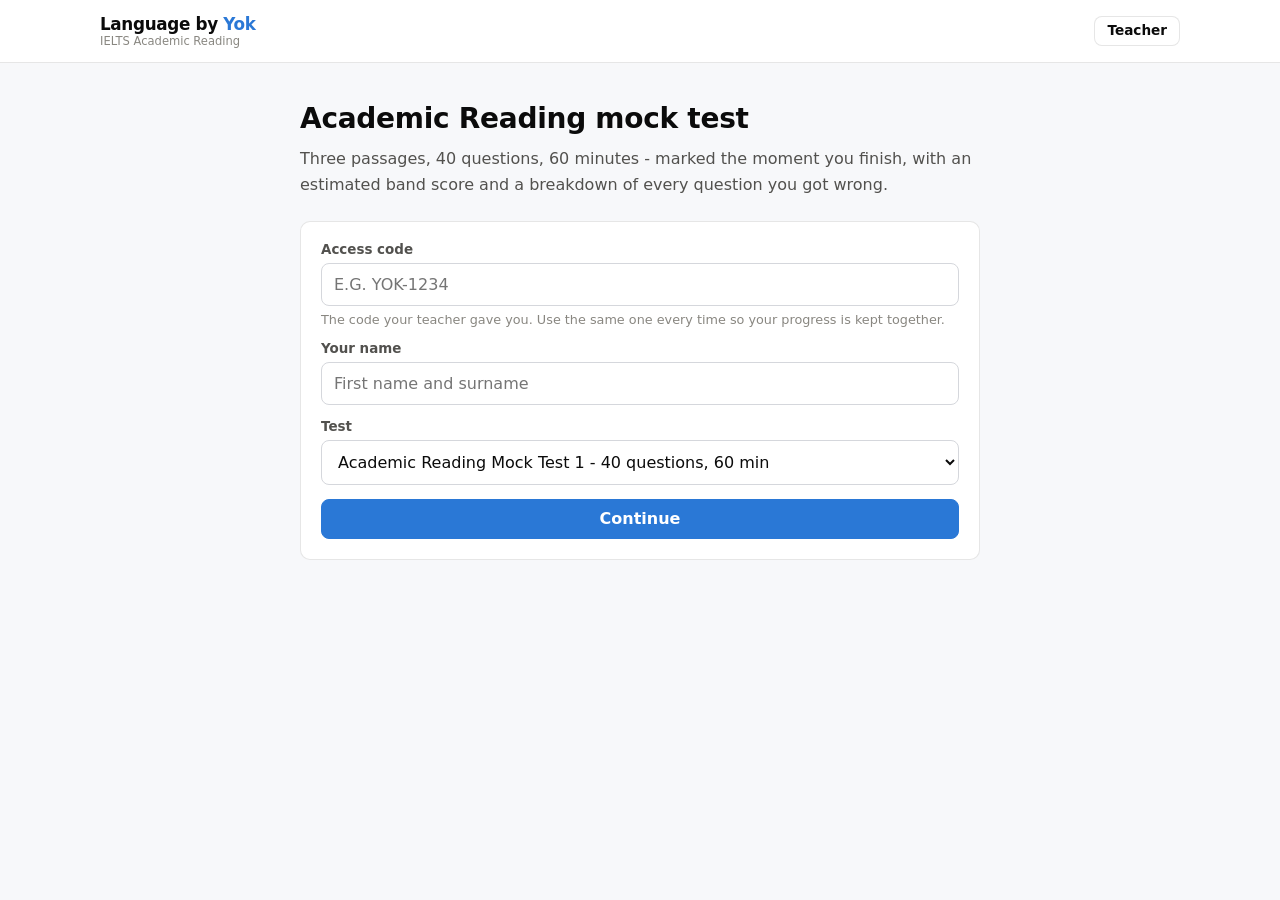
<file: index.html>
<!DOCTYPE html>
<html lang="en">
<head>
<meta charset="utf-8">
<meta name="viewport" content="width=device-width, initial-scale=1">
<title>IELTS Academic Reading Practice | Language by Yok</title>
<meta name="description" content="Timed IELTS Academic Reading mock tests with instant marking, band estimate and question-by-question feedback.">
<link rel="stylesheet" href="assets/css/style.css">
</head>
<body>

<header class="site-header">
  <div class="wrap">
    <a class="brand" href="index.html">Language by <span>Yok</span><small id="tagline">IELTS Academic Reading</small></a>
    <div class="spacer"></div>
    <a class="btn btn-sm" href="dashboard.html">Teacher</a>
  </div>
</header>

<main class="wrap-slim" style="padding-top:38px;padding-bottom:60px">

  <div id="mode-banner" class="notice notice-warn hidden" style="margin-bottom:22px">
    <b>Practice mode.</b> Supabase is not connected yet, so results are saved only in this
    browser and your teacher will not see them. See SETUP.md.
  </div>

  <!-- ---------- STEP 1: sign in ---------- -->
  <section id="step-login">
    <h1>Academic Reading mock test</h1>
    <p class="dim" style="margin-top:-4px">
      Three passages, 40 questions, 60 minutes - marked the moment you finish, with an
      estimated band score and a breakdown of every question you got wrong.
    </p>

    <div class="card" style="margin-top:24px">
      <form id="login-form">
        <label class="field">
          <span>Access code</span>
          <input type="text" id="code" required autocomplete="off" spellcheck="false"
                 placeholder="e.g. YOK-1234" style="text-transform:uppercase">
          <div class="hint">The code your teacher gave you. Use the same one every time so your progress is kept together.</div>
        </label>
        <label class="field">
          <span>Your name</span>
          <input type="text" id="name" required autocomplete="name" placeholder="First name and surname">
        </label>
        <label class="field">
          <span>Test</span>
          <select id="test"></select>
        </label>
        <div id="login-error" class="notice notice-error hidden" style="margin-bottom:14px"></div>
        <button class="btn btn-primary" type="submit" style="width:100%">Continue</button>
      </form>
    </div>

    <div id="history-card" class="card hidden" style="margin-top:16px">
      <div class="card-head"><h3>Your previous results</h3></div>
      <div id="history-body"></div>
    </div>
  </section>

  <!-- ---------- STEP 2: instructions ---------- -->
  <section id="step-instructions" class="hidden">
    <h1>Before you begin</h1>
    <div class="card stack">
      <div>
        <h3 id="instr-test-title">Academic Reading</h3>
        <p class="dim small" style="margin:0" id="instr-student"></p>
      </div>
      <ul style="line-height:1.85;padding-left:20px;margin:0">
        <li>The test lasts <b>60 minutes</b>. The clock starts when you press Start and <b>does not stop</b>.</li>
        <li>There are <b>three passages and 40 questions</b>. All questions carry one mark.</li>
        <li>Closing the tab or refreshing will <b>not</b> give you more time - the clock runs on the server.</li>
        <li>Answer every question. There is no penalty for a wrong answer, and a blank always scores zero.</li>
        <li>Watch the word limits: "NO MORE THAN TWO WORDS" means an answer of three words scores nothing.</li>
        <li>You can flag questions to come back to, and you may change any answer until you submit.</li>
        <li>When the clock reaches zero the paper is submitted automatically, exactly as in the real test.</li>
      </ul>
      <div class="notice notice-info">
        Sit this the way you would sit the real thing: one hour, no dictionary, no breaks, phone in another room.
      </div>
      <div class="row">
        <button class="btn" id="back-btn" type="button">Back</button>
        <div class="spacer"></div>
        <button class="btn btn-primary" id="start-btn" type="button">Start test</button>
      </div>
    </div>
  </section>

</main>

<script src="assets/vendor/supabase.js"></script>
<script src="assets/js/config.js"></script>
<script src="assets/js/core.js"></script>
<script src="assets/js/api.js"></script>
<script>
(function () {
  const $ = (id) => document.getElementById(id);
  const api = IELTS.api;
  const CFG = window.IELTS_CONFIG;

  if (CFG.TAGLINE) $('tagline').textContent = CFG.TAGLINE;
  if (!api.live) $('mode-banner').classList.remove('hidden');

  let tests = [];

  // remember the student between visits
  const saved = JSON.parse(localStorage.getItem('ielts_student') || '{}');
  if (saved.code) $('code').value = saved.code;
  if (saved.name) $('name').value = saved.name;

  fetch('tests/manifest.json', { cache: 'no-store' })
    .then((r) => r.json())
    .then((m) => {
      tests = m.tests || [];
      $('test').innerHTML = tests
        .map((t) => `<option value="${t.id}">${IELTS.escape(t.title)} - ${t.questions} questions, ${t.minutes} min</option>`)
        .join('');
    })
    .catch(() => {
      $('login-error').textContent = 'Could not load the test list. Reload the page.';
      $('login-error').classList.remove('hidden');
    });

  async function showHistory(code) {
    try {
      const rows = await api.studentHistory(code);
      if (!rows || !rows.length) { $('history-card').classList.add('hidden'); return; }
      $('history-body').innerHTML =
        '<table class="data"><thead><tr><th>Date</th><th>Test</th><th class="num">Score</th>' +
        '<th class="num">Band</th><th></th></tr></thead><tbody>' +
        rows.map((r) => `<tr>
            <td>${IELTS.fmtDate(r.submitted_at)}</td>
            <td>${IELTS.escape(r.test_id)}</td>
            <td class="num">${r.raw_score}/40</td>
            <td class="num"><b>${Number(r.band).toFixed(1)}</b></td>
            <td class="right"><a class="btn btn-sm" href="review.html?a=${r.attempt_id}">Review</a></td>
          </tr>`).join('') + '</tbody></table>';
      $('history-card').classList.remove('hidden');
    } catch (e) { $('history-card').classList.add('hidden'); }
  }

  let pending = null;

  $('login-form').addEventListener('submit', (e) => {
    e.preventDefault();
    const code = $('code').value.trim().toUpperCase();
    const name = $('name').value.trim();
    const testId = $('test').value;
    if (!code || !name || !testId) return;

    localStorage.setItem('ielts_student', JSON.stringify({ code, name }));
    pending = { code, name, testId };

    const t = tests.find((x) => x.id === testId);
    $('instr-test-title').textContent = t ? t.title : 'Academic Reading';
    $('instr-student').textContent = `${name}  ·  access code ${code}`;
    $('step-login').classList.add('hidden');
    $('step-instructions').classList.remove('hidden');
    window.scrollTo(0, 0);
  });

  $('back-btn').addEventListener('click', () => {
    $('step-instructions').classList.add('hidden');
    $('step-login').classList.remove('hidden');
  });

  $('start-btn').addEventListener('click', async function () {
    if (!pending) return;
    this.disabled = true;
    this.textContent = 'Starting...';
    try {
      const a = await api.beginAttempt(pending.code, pending.name, pending.testId);
      sessionStorage.setItem('ielts_attempt_' + a.attempt_id, JSON.stringify(a));
      location.href = `test.html?a=${encodeURIComponent(a.attempt_id)}&t=${encodeURIComponent(pending.testId)}`;
    } catch (err) {
      this.disabled = false;
      this.textContent = 'Start test';
      $('step-instructions').classList.add('hidden');
      $('step-login').classList.remove('hidden');
      $('login-error').textContent = err.message || 'Could not start the test.';
      $('login-error').classList.remove('hidden');
    }
  });

  // show past results as soon as we have a code
  const codeEl = $('code');
  let t = null;
  codeEl.addEventListener('input', () => {
    clearTimeout(t);
    const v = codeEl.value.trim().toUpperCase();
    if (v.length >= 3) t = setTimeout(() => showHistory(v), 400);
  });
  if (saved.code) showHistory(saved.code);
})();
</script>
</body>
</html>
</file>
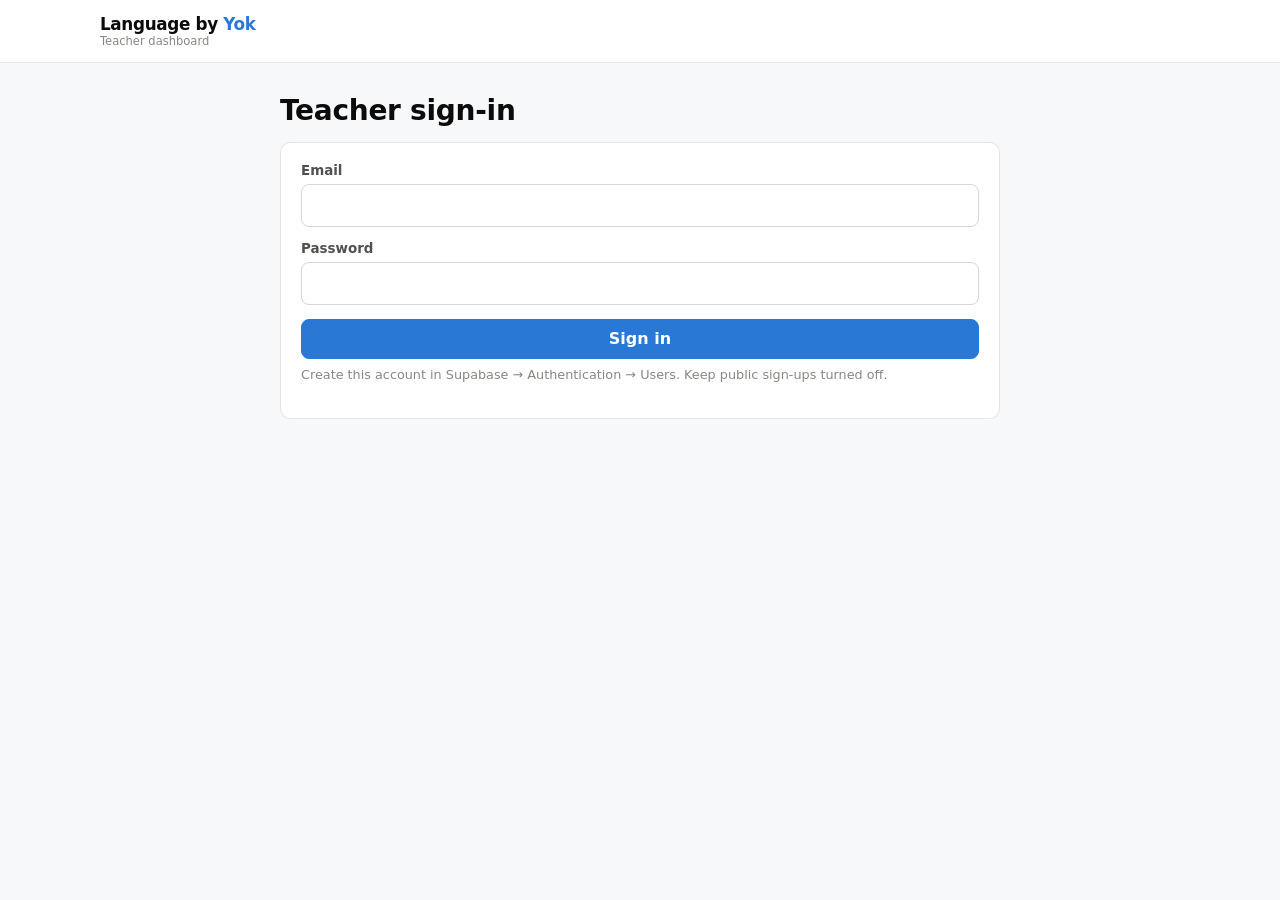
<file: dashboard.html>
<!DOCTYPE html>
<html lang="en">
<head>
<meta charset="utf-8">
<meta name="viewport" content="width=device-width, initial-scale=1">
<title>Teacher dashboard | Language by Yok</title>
<link rel="stylesheet" href="assets/css/style.css">
</head>
<body>

<header class="site-header">
  <div class="wrap">
    <a class="brand" href="index.html">Language by <span>Yok</span><small>Teacher dashboard</small></a>
    <div class="spacer"></div>
    <span class="small muted" id="who"></span>
    <button class="btn btn-sm hidden" id="signout">Sign out</button>
  </div>
</header>

<main class="wrap" style="padding-top:30px;padding-bottom:70px">

  <!-- login -->
  <section id="login" class="wrap-slim hidden" style="padding:0">
    <h1>Teacher sign-in</h1>
    <div class="card">
      <form id="login-form">
        <label class="field"><span>Email</span><input type="email" id="email" required autocomplete="username"></label>
        <label class="field"><span>Password</span><input type="password" id="password" required autocomplete="current-password"></label>
        <div id="login-error" class="notice notice-error hidden" style="margin-bottom:14px"></div>
        <button class="btn btn-primary" style="width:100%">Sign in</button>
      </form>
      <p class="hint">Create this account in Supabase → Authentication → Users. Keep public sign-ups turned off.</p>
    </div>
  </section>

  <div id="not-configured" class="card hidden">
    <h2>Database not connected</h2>
    <p class="dim">Add your Supabase URL and anon key to <code>assets/js/config.js</code>, then reload.
       Until then the site runs in practice mode and nothing is recorded centrally.</p>
  </div>

  <!-- app -->
  <section id="app" class="hidden">
    <div class="tabs">
      <button data-tab="overview" class="on">Class overview</button>
      <button data-tab="students">Students</button>
      <button data-tab="attempts">All attempts</button>
    </div>
    <div id="view"></div>
  </section>

  <div id="loading" class="card center dim">Checking your session…</div>
</main>

<script src="assets/vendor/supabase.js"></script>
<script src="assets/js/config.js"></script>
<script src="assets/js/core.js"></script>
<script src="assets/js/api.js"></script>
<script src="assets/js/analysis.js"></script>
<script src="assets/js/report.js"></script>
<script src="assets/js/dashboard.js"></script>
</body>
</html>
</file>
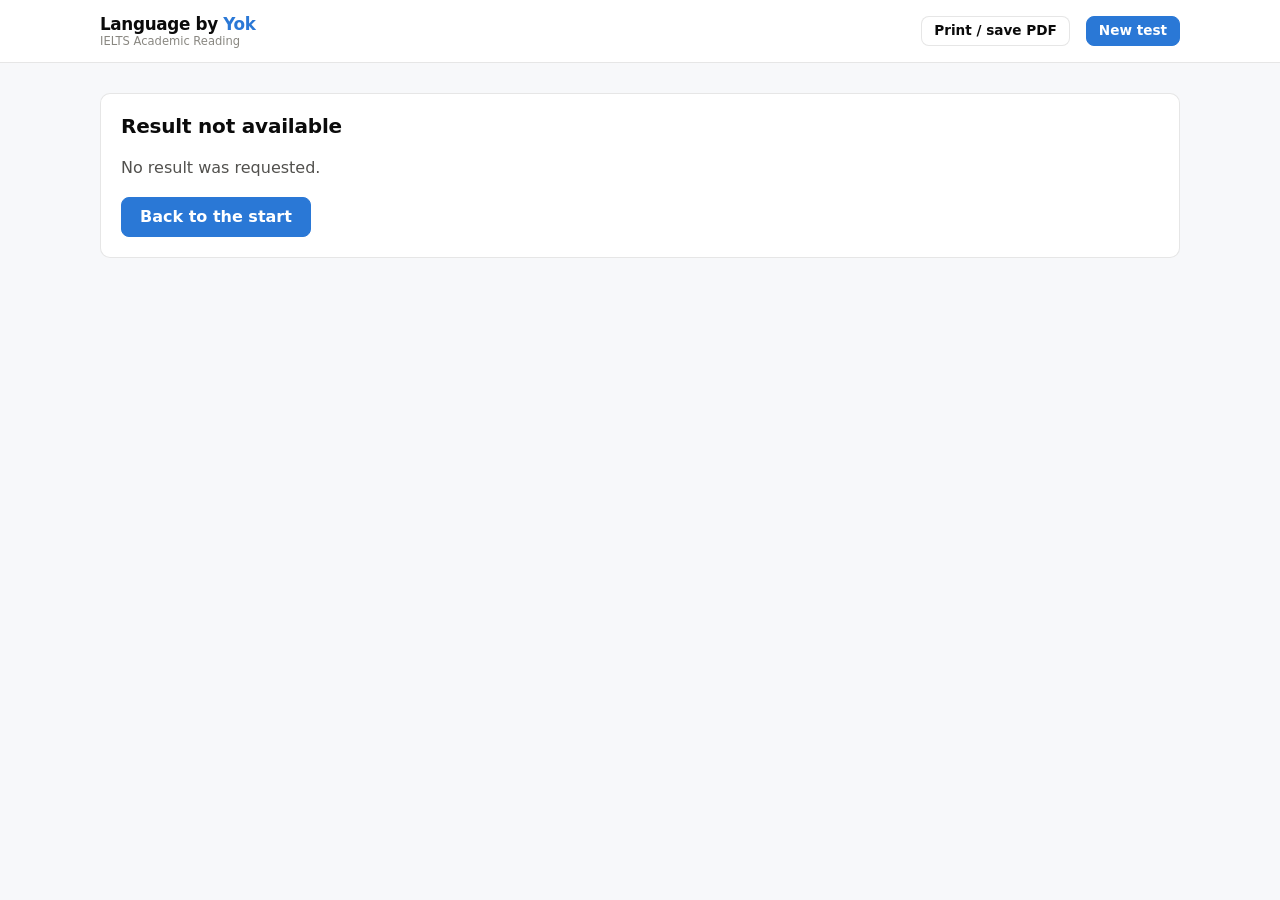
<file: review.html>
<!DOCTYPE html>
<html lang="en">
<head>
<meta charset="utf-8">
<meta name="viewport" content="width=device-width, initial-scale=1">
<title>Your result | Language by Yok</title>
<link rel="stylesheet" href="assets/css/style.css">
</head>
<body>

<header class="site-header">
  <div class="wrap">
    <a class="brand" href="index.html">Language by <span>Yok</span><small>IELTS Academic Reading</small></a>
    <div class="spacer"></div>
    <button class="btn btn-sm" onclick="window.print()">Print / save PDF</button>
    <a class="btn btn-sm btn-primary" href="index.html">New test</a>
  </div>
</header>

<main class="wrap" style="padding-top:30px;padding-bottom:70px">
  <div id="loading" class="card center dim">Loading your result…</div>

  <div id="content" class="hidden">
    <p class="small muted" id="meta-line" style="margin:0 0 10px"></p>
    <div class="card" id="score-header"></div>

    <div class="card">
      <div class="card-head"><h2>What to work on</h2></div>
      <p class="small muted" style="margin-top:-8px">
        Worked out from what you actually did in this paper - which questions you missed, how long you
        spent on them, and the kind of mistake each one was.
      </p>
      <div id="findings"></div>
    </div>

    <div style="display:grid;grid-template-columns:1fr 1fr;gap:16px;margin-top:16px" id="chart-grid">
      <div class="card">
        <div class="card-head"><h3>Accuracy by passage</h3></div>
        <div id="chart-passages"></div>
        <div id="passage-time" class="small muted" style="margin-top:10px"></div>
      </div>
      <div class="card">
        <div class="card-head"><h3>Accuracy by question type</h3></div>
        <p class="small muted" style="margin:-8px 0 8px">Weakest first.</p>
        <div id="chart-types"></div>
      </div>
    </div>

    <div class="card">
      <div class="card-head">
        <h2>Every question</h2>
        <div class="spacer"></div>
        <div class="row">
          <button class="btn btn-sm on" data-filter="wrong">Mistakes only</button>
          <button class="btn btn-sm" data-filter="all">All 40</button>
          <button class="btn btn-sm" data-filter="flagged">Flagged</button>
        </div>
      </div>
      <div id="question-review"></div>
    </div>
  </div>

  <div id="error" class="card hidden">
    <h2>Result not available</h2>
    <p class="dim" id="error-text"></p>
    <a class="btn btn-primary" href="index.html">Back to the start</a>
  </div>
</main>

<script src="assets/vendor/supabase.js"></script>
<script src="assets/js/config.js"></script>
<script src="assets/js/core.js"></script>
<script src="assets/js/api.js"></script>
<script src="assets/js/analysis.js"></script>
<script src="assets/js/report.js"></script>
<script>
(async function () {
  const $ = (id) => document.getElementById(id);
  const params = new URLSearchParams(location.search);
  const attemptId = params.get('a');

  function fail(msg) {
    $('loading').classList.add('hidden');
    $('error-text').textContent = msg;
    $('error').classList.remove('hidden');
  }

  if (!attemptId) return fail('No result was requested.');

  let result = null;
  const cached = sessionStorage.getItem('ielts_result_' + attemptId);
  if (cached) { try { result = JSON.parse(cached); } catch (e) {} }

  if (!result) {
    const saved = JSON.parse(localStorage.getItem('ielts_student') || '{}');
    if (!saved.code) return fail('Enter your access code on the front page first, then open your result from the list.');
    try {
      result = await IELTS.api.studentAttempt(attemptId, saved.code);
      sessionStorage.setItem('ielts_result_' + attemptId, JSON.stringify(result));
    } catch (e) {
      return fail(e.message || 'That result could not be found for your access code.');
    }
  }
  if (!result || !result.responses) return fail('That result is incomplete.');

  // the paper itself, so we can show the question wording next to each answer
  let paper = null;
  try {
    const r = await fetch(`tests/${result.attempt.test_id}.json`, { cache: 'no-store' });
    paper = await r.json();
  } catch (e) {}

  const a = IELTS.analyse(result);
  const rows = result.responses;

  $('meta-line').textContent =
    `${result.student ? result.student.name : ''} · ${paper ? paper.title : result.attempt.test_id} · ` +
    `submitted ${IELTS.fmtDate(result.attempt.submitted_at)}` +
    (result.attempt.auto_submitted ? ' · submitted automatically when time ran out' : '');

  IELTS.renderScoreHeader($('score-header'), result, a);
  IELTS.renderFindings($('findings'), a.findings);

  IELTS.renderBars($('chart-passages'), a.passages.map((p) => ({
    label: `Passage ${p.key}`, value: p.pct, display: `${p.correct}/${p.total} · ${p.pct}%`,
  })));
  $('passage-time').textContent = 'Time spent: ' +
    a.passages.map((p) => `Passage ${p.key} ${IELTS.humanTime(p.seconds)}`).join('  ·  ');

  IELTS.renderBars($('chart-types'), a.types.map((t) => ({
    label: IELTS.typeLabel(t.key), value: t.pct, display: `${t.correct}/${t.total} · ${t.pct}%`,
  })));

  function paint(filter) {
    let list = rows;
    if (filter === 'wrong') list = rows.filter((r) => !r.is_correct);
    if (filter === 'flagged') list = rows.filter((r) => r.flagged);
    if (!list.length) {
      $('question-review').innerHTML = '<p class="small muted">Nothing to show here.</p>';
      return;
    }
    IELTS.renderQuestionReview($('question-review'), list, { paper });
  }
  paint('wrong');

  document.querySelectorAll('[data-filter]').forEach((b) => {
    b.addEventListener('click', () => {
      document.querySelectorAll('[data-filter]').forEach((x) => x.classList.remove('btn-primary'));
      b.classList.add('btn-primary');
      paint(b.dataset.filter);
    });
  });
  document.querySelector('[data-filter="wrong"]').classList.add('btn-primary');

  $('loading').classList.add('hidden');
  $('content').classList.remove('hidden');
})();
</script>
</body>
</html>
</file>
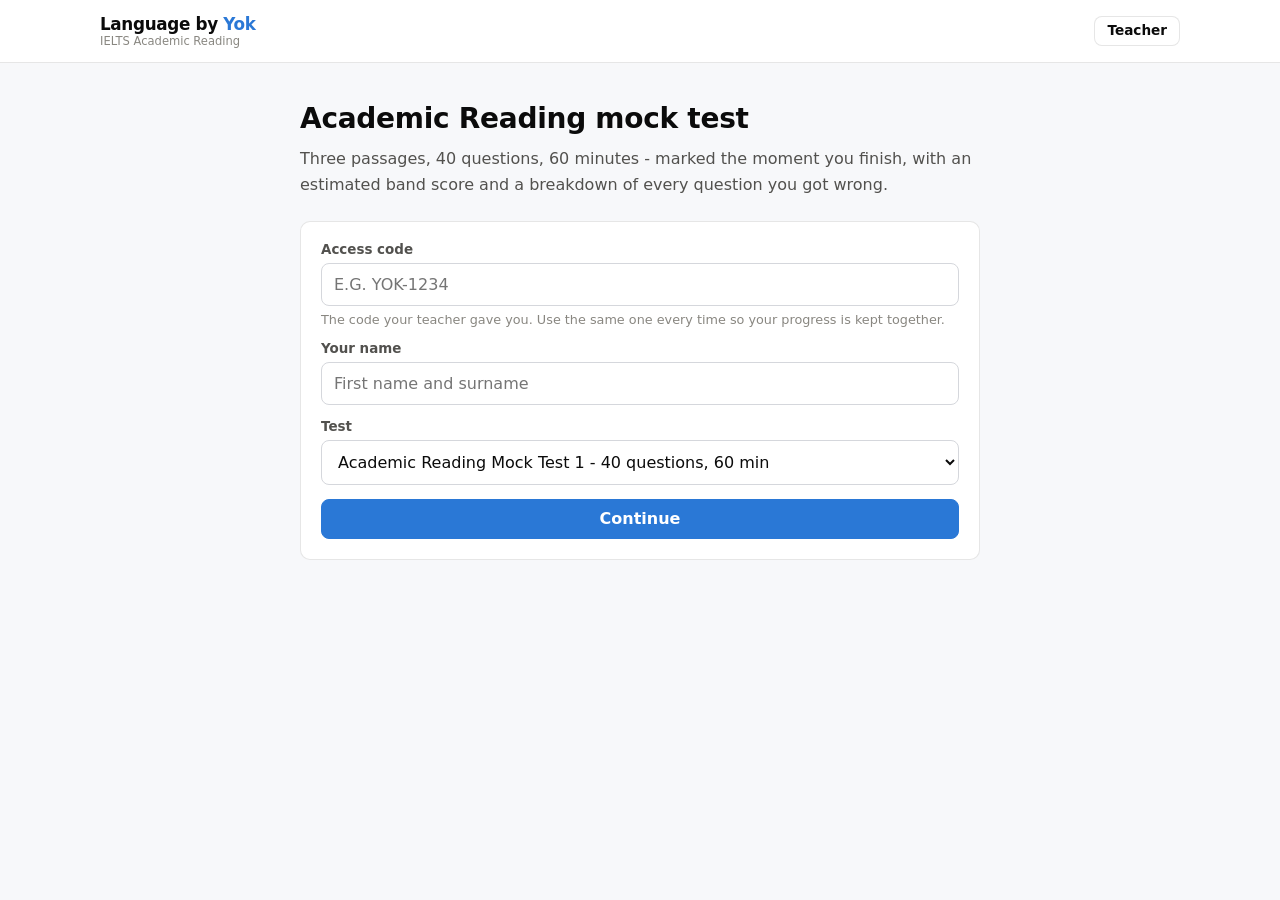
<file: test.html>
<!DOCTYPE html>
<html lang="en">
<head>
<meta charset="utf-8">
<meta name="viewport" content="width=device-width, initial-scale=1">
<title>Reading test in progress</title>
<link rel="stylesheet" href="assets/css/style.css">
</head>
<body class="exam">

<header class="exam-header">
  <div class="exam-title">
    <span id="hdr-test">Academic Reading</span>
    <small id="hdr-student"></small>
  </div>
  <div class="spacer"></div>
  <div class="timer" id="timer"><span class="dot"></span><span id="timer-text">60:00</span></div>
  <div class="spacer"></div>
  <button class="btn btn-sm" id="hl-clear" title="Remove all highlighting">Clear highlights</button>
  <button class="btn btn-sm btn-primary" id="finish-btn">Finish test</button>
</header>

<div class="exam-body">
  <div class="pane pane-passage" id="pane-passage"></div>
  <div class="pane pane-questions" id="pane-questions"></div>
</div>

<footer class="exam-footer" id="footer"></footer>

<button id="hl-btn">Highlight</button>

<div id="modal-root"></div>

<script src="assets/vendor/supabase.js"></script>
<script src="assets/js/config.js"></script>
<script src="assets/js/core.js"></script>
<script src="assets/js/api.js"></script>
<script src="assets/js/exam.js"></script>
</body>
</html>
</file>
<file: assets/css/style.css>
/* =============================================================================
   Language by Yok - IELTS Reading platform
   ============================================================================= */

:root {
  --surface:        #ffffff;
  --page:           #f7f8fa;
  --ink:            #0b0b0b;
  --ink-2:          #52514e;
  --muted:          #898781;
  --line:           rgba(11, 11, 11, 0.10);
  --grid:           #e1e0d9;

  --accent:         #2a78d6;
  --accent-dark:    #1c5cab;
  --accent-wash:    #eaf2fd;

  --good:           #0ca30c;
  --good-ink:       #006300;
  --warning:        #fab219;
  --serious:        #ec835a;
  --critical:       #d03b3b;

  --radius:         10px;
  --shadow:         0 1px 2px rgba(11,11,11,.05), 0 8px 24px rgba(11,11,11,.05);
  --sans:           system-ui, -apple-system, "Segoe UI", Roboto, sans-serif;
}

* { box-sizing: border-box; }

html, body {
  margin: 0; padding: 0;
  font-family: var(--sans);
  color: var(--ink);
  background: var(--page);
  -webkit-text-size-adjust: 100%;
}

a { color: var(--accent-dark); }
h1, h2, h3, h4 { margin: 0 0 .5em; line-height: 1.25; font-weight: 650; letter-spacing: -.01em; }
h1 { font-size: 1.75rem; }
h2 { font-size: 1.25rem; }
h3 { font-size: 1.02rem; }
p  { line-height: 1.6; }

.wrap      { max-width: 1120px; margin: 0 auto; padding: 0 20px; }
.wrap-slim { max-width: 720px;  margin: 0 auto; padding: 0 20px; }
.muted     { color: var(--muted); }
.dim       { color: var(--ink-2); }
.small     { font-size: .86rem; }
.tnum      { font-variant-numeric: tabular-nums; }
.center    { text-align: center; }
.right     { text-align: right; }
.row       { display: flex; gap: 12px; align-items: center; }
.row-wrap  { display: flex; gap: 12px; align-items: center; flex-wrap: wrap; }
.spacer    { flex: 1; }
.stack > * + * { margin-top: 14px; }
.hidden    { display: none !important; }

/* ---- site chrome --------------------------------------------------------- */
.site-header {
  background: var(--surface);
  border-bottom: 1px solid var(--line);
  position: sticky; top: 0; z-index: 40;
}
.site-header .wrap { display: flex; align-items: center; gap: 16px; height: 62px; }
.brand { font-weight: 700; font-size: 1.05rem; letter-spacing: -.02em; text-decoration: none; color: var(--ink); }
.brand span { color: var(--accent); }
.brand small { display: block; font-weight: 450; font-size: .72rem; color: var(--muted); letter-spacing: 0; }

/* ---- cards --------------------------------------------------------------- */
.card {
  background: var(--surface);
  border: 1px solid var(--line);
  border-radius: var(--radius);
  padding: 20px;
}
.card + .card { margin-top: 16px; }
.card-head { display: flex; align-items: baseline; gap: 10px; margin-bottom: 14px; }
.card-head h2, .card-head h3 { margin: 0; }

/* ---- buttons & inputs ---------------------------------------------------- */
.btn {
  display: inline-flex; align-items: center; justify-content: center; gap: 8px;
  font: inherit; font-weight: 550; line-height: 1;
  padding: 11px 18px; border-radius: 8px; border: 1px solid var(--line);
  background: var(--surface); color: var(--ink); cursor: pointer;
  text-decoration: none; transition: background .12s, border-color .12s;
}
.btn:hover { background: #f2f4f7; }
.btn-primary { background: var(--accent); border-color: var(--accent); color: #fff; }
.btn-primary:hover { background: var(--accent-dark); border-color: var(--accent-dark); }
.btn-danger  { background: var(--critical); border-color: var(--critical); color: #fff; }
.btn-danger:hover { filter: brightness(.93); }
.btn-sm { padding: 7px 12px; font-size: .85rem; }
.btn:disabled { opacity: .5; cursor: not-allowed; }

label.field { display: block; margin-bottom: 14px; }
label.field > span { display: block; font-size: .84rem; font-weight: 550; margin-bottom: 6px; color: var(--ink-2); }
input[type=text], input[type=email], input[type=password], select, textarea {
  font: inherit; width: 100%; padding: 11px 12px;
  border: 1px solid #d5d7dc; border-radius: 8px; background: #fff; color: var(--ink);
}
input:focus, select:focus, textarea:focus { outline: 2px solid var(--accent); outline-offset: -1px; border-color: var(--accent); }
.hint { font-size: .8rem; color: var(--muted); margin-top: 6px; }

.notice {
  padding: 12px 14px; border-radius: 8px; font-size: .9rem; line-height: 1.5;
  border: 1px solid var(--line); background: #fff;
}
.notice-warn  { background: #fff8e8; border-color: #f2ddab; }
.notice-error { background: #fdeceb; border-color: #f3c4c2; }
.notice-info  { background: var(--accent-wash); border-color: #c5dcf8; }

/* =============================================================================
   EXAM SCREEN
   ============================================================================= */
body.exam { background: #fff; overflow: hidden; }

.exam-header {
  height: 56px; display: flex; align-items: center; gap: 16px; padding: 0 16px;
  border-bottom: 1px solid var(--line); background: var(--surface);
  position: fixed; top: 0; left: 0; right: 0; z-index: 30;
}
.exam-title { font-weight: 650; font-size: .95rem; min-width: 0; overflow: hidden; }
.exam-title span { display: block; white-space: nowrap; overflow: hidden; text-overflow: ellipsis; }
.exam-title small { display: block; font-weight: 450; color: var(--muted); font-size: .76rem;
  white-space: nowrap; overflow: hidden; text-overflow: ellipsis; }

.timer {
  display: inline-flex; align-items: center; gap: 8px;
  font-variant-numeric: tabular-nums; font-size: 1.25rem; font-weight: 650;
  padding: 6px 14px; border-radius: 8px; background: #f2f4f7; border: 1px solid var(--line);
}
.timer .dot { width: 8px; height: 8px; border-radius: 50%; background: var(--good); }
.timer.warn     { background: #fff4de; border-color: #f2ddab; }
.timer.warn .dot { background: var(--warning); }
.timer.danger   { background: #fdeceb; border-color: #f3c4c2; color: var(--critical); }
.timer.danger .dot { background: var(--critical); animation: pulse 1s infinite; }
@keyframes pulse { 50% { opacity: .25; } }

.exam-body {
  position: fixed; top: 56px; bottom: 92px; left: 0; right: 0;
  display: grid; grid-template-columns: 1fr 1fr;
}
.pane { overflow-y: auto; padding: 26px 30px 60px; }
.pane-passage { border-right: 1px solid var(--line); background: #fff; }
.pane-questions { background: #fcfcfb; }

.passage-title { font-size: 1.3rem; margin-bottom: 4px; }
.passage-instr {
  font-size: .86rem; color: var(--ink-2); background: var(--accent-wash);
  border-radius: 8px; padding: 10px 12px; margin-bottom: 18px;
}
.passage-body { font-size: 1rem; line-height: 1.72; max-width: 62ch; }
.passage-body p { margin: 0 0 1.05em; }
.passage-body .para-label {
  float: left; margin: 2px 10px 0 -26px; font-weight: 700; color: var(--muted); width: 16px;
}
.passage-body mark { background: #ffeaa0; padding: 1px 0; }

#hl-btn {
  position: absolute; z-index: 50; display: none;
  padding: 6px 10px; font-size: .8rem; border-radius: 6px;
  background: var(--ink); color: #fff; border: 0; cursor: pointer;
}

.qgroup { margin-bottom: 34px; }
.qgroup-head { font-size: 1.02rem; font-weight: 650; margin-bottom: 4px; }
.qgroup-instr { font-size: .9rem; line-height: 1.55; margin-bottom: 10px; }
.qgroup-rubric {
  font-size: .85rem; line-height: 1.7; color: var(--ink-2);
  border-left: 3px solid var(--grid); padding-left: 12px; margin-bottom: 14px;
}
.opt-list {
  border: 1px solid var(--line); border-radius: 8px; overflow: hidden; margin-bottom: 16px;
  font-size: .9rem;
}
.opt-list div { padding: 8px 12px; display: flex; gap: 10px; }
.opt-list div + div { border-top: 1px solid var(--line); }
.opt-list b { min-width: 26px; color: var(--muted); font-weight: 650; }

.q {
  display: flex; gap: 12px; padding: 12px; border-radius: 8px;
  border: 1px solid transparent; margin-bottom: 6px; scroll-margin-top: 20px;
}
.q.active { border-color: #c5dcf8; background: var(--accent-wash); }
.qnum {
  flex: 0 0 30px; height: 30px; border-radius: 50%; background: #eceef2;
  display: grid; place-items: center; font-weight: 650; font-size: .84rem;
}
.q.answered .qnum { background: var(--accent); color: #fff; }
.qmain { flex: 1; min-width: 0; }
.qtext { line-height: 1.55; margin-bottom: 8px; }
.qtext .gap {
  display: inline-block; min-width: 120px; border-bottom: 1.5px solid var(--ink-2);
  margin: 0 3px;
}
.q input[type=text] { max-width: 320px; }
.q select { max-width: 340px; }

.choices { display: flex; flex-wrap: wrap; gap: 8px; }
.choice {
  display: inline-flex; align-items: center; gap: 8px; cursor: pointer;
  border: 1px solid #d5d7dc; border-radius: 999px; padding: 7px 14px; font-size: .88rem;
  background: #fff; line-height: 1;
}
.choice:hover { border-color: var(--accent); }
.choice input { accent-color: var(--accent); margin: 0; }
.choice.mcq { border-radius: 8px; width: 100%; align-items: flex-start; padding: 10px 12px; line-height: 1.45; }
.choice:has(input:checked) { border-color: var(--accent); background: var(--accent-wash); }

.flagbox {
  margin-top: 8px; font-size: .8rem; color: var(--muted);
  display: inline-flex; align-items: center; gap: 6px; cursor: pointer;
}

table.qtable { border-collapse: collapse; width: 100%; font-size: .9rem; margin-bottom: 8px; }
table.qtable th, table.qtable td { border: 1px solid var(--grid); padding: 9px 11px; text-align: left; vertical-align: top; }
table.qtable th { background: #f2f4f7; font-weight: 650; }
table.qtable input[type=text] { max-width: 190px; padding: 6px 8px; display: inline-block; }
.summary-box { line-height: 2.1; font-size: .95rem; }
.summary-box select { display: inline-block; width: auto; min-width: 130px; padding: 5px 8px; }

/* ---- footer palette ------------------------------------------------------ */
.exam-footer {
  position: fixed; bottom: 0; left: 0; right: 0; height: 92px; z-index: 30;
  background: var(--surface); border-top: 1px solid var(--line);
  display: flex; align-items: center; gap: 14px; padding: 0 16px; overflow-x: auto;
}
.part {
  display: flex; align-items: center; gap: 8px; padding: 8px 12px;
  border: 1px solid var(--line); border-radius: 8px; flex: 0 0 auto; background: #fff;
}
.part.current { border-color: var(--accent); background: var(--accent-wash); }
.part-label { font-size: .78rem; font-weight: 650; white-space: nowrap; }
.part-label small { display: block; font-weight: 450; color: var(--muted); }
.pal { display: flex; gap: 4px; }
.pal button {
  width: 27px; height: 27px; border-radius: 6px; border: 1px solid #d5d7dc;
  background: #fff; font: inherit; font-size: .76rem; cursor: pointer;
  font-variant-numeric: tabular-nums; position: relative; padding: 0;
}
.pal button.done { background: var(--accent); border-color: var(--accent); color: #fff; }
.pal button.cur  { outline: 2px solid var(--ink); outline-offset: 1px; }
.pal button.flag::after {
  content: ''; position: absolute; top: -3px; right: -3px;
  width: 8px; height: 8px; border-radius: 50%; background: var(--warning);
  border: 1.5px solid #fff;
}

/* ---- modal --------------------------------------------------------------- */
.modal-bg {
  position: fixed; inset: 0; background: rgba(11,11,11,.5); z-index: 60;
  display: grid; place-items: center; padding: 20px;
}
.modal {
  background: #fff; border-radius: 12px; padding: 26px; max-width: 460px; width: 100%;
  box-shadow: var(--shadow);
}

/* =============================================================================
   RESULTS / DASHBOARD
   ============================================================================= */
.hero {
  display: flex; gap: 28px; align-items: center; flex-wrap: wrap;
}
.band-figure { line-height: 1; }
.band-figure .n { font-size: 4.5rem; font-weight: 700; letter-spacing: -.03em; }
.band-figure .l { font-size: .8rem; color: var(--muted); text-transform: uppercase; letter-spacing: .08em; }

.tiles { display: grid; grid-template-columns: repeat(auto-fit, minmax(150px, 1fr)); gap: 12px; }
.tile { border: 1px solid var(--line); border-radius: var(--radius); padding: 14px 16px; background: #fff; }
.tile .v { font-size: 1.6rem; font-weight: 650; letter-spacing: -.02em; line-height: 1.1; }
.tile .k { font-size: .78rem; color: var(--muted); margin-top: 3px; }

/* findings */
.finding { border: 1px solid var(--line); border-left-width: 4px; border-radius: 8px; padding: 14px 16px; background: #fff; }
.finding + .finding { margin-top: 10px; }
.finding.high   { border-left-color: var(--critical); }
.finding.medium { border-left-color: var(--warning); }
.finding.info   { border-left-color: var(--accent); }
.finding.good   { border-left-color: var(--good); }
.finding h4 { margin: 0 0 5px; font-size: .96rem; display: flex; align-items: center; gap: 8px; }
.finding p  { margin: 0 0 8px; font-size: .9rem; line-height: 1.55; color: var(--ink-2); }
.finding .action { font-size: .88rem; line-height: 1.55; background: #f7f8fa; border-radius: 6px; padding: 9px 11px; }
.finding .action b { font-weight: 650; }
.pill {
  font-size: .68rem; font-weight: 700; letter-spacing: .05em; text-transform: uppercase;
  padding: 3px 7px; border-radius: 4px; background: #eceef2; color: var(--ink-2);
}
.pill.high   { background: #fdeceb; color: #a02a2a; }
.pill.medium { background: #fff4de; color: #8a6100; }
.pill.good   { background: #e8f6e8; color: var(--good-ink); }

/* ---- charts -------------------------------------------------------------- */
.chart { margin-top: 4px; }
.barrow { display: grid; grid-template-columns: 180px 1fr 108px; align-items: center; gap: 12px; padding: 5px 0; font-size: .88rem; }
.barrow .lab { color: var(--ink-2); overflow: hidden; text-overflow: ellipsis; white-space: nowrap; }
.bartrack { background: #eef0f3; border-radius: 4px; height: 14px; position: relative; }
.barfill  { background: var(--accent); border-radius: 4px; height: 100%; min-width: 2px; }
.barrow .val { text-align: right; font-variant-numeric: tabular-nums; color: var(--ink-2); white-space: nowrap; }

.spark { display: block; }

table.data { width: 100%; border-collapse: collapse; font-size: .9rem; }
table.data th, table.data td { padding: 10px 12px; text-align: left; border-bottom: 1px solid var(--line); }
table.data th { font-size: .78rem; text-transform: uppercase; letter-spacing: .05em; color: var(--muted); font-weight: 650; }
table.data tbody tr:hover { background: #f7f8fa; }
table.data td.num { text-align: right; font-variant-numeric: tabular-nums; }
table.data tr.clickable { cursor: pointer; }

.tag { display: inline-block; font-size: .74rem; padding: 2px 7px; border-radius: 4px; background: #eceef2; color: var(--ink-2); }
.tag.ok   { background: #e8f6e8; color: var(--good-ink); }
.tag.bad  { background: #fdeceb; color: #a02a2a; }

/* review list */
.rev { border: 1px solid var(--line); border-radius: 8px; padding: 14px 16px; background: #fff; }
.rev + .rev { margin-top: 8px; }
.rev.wrong   { border-left: 4px solid var(--critical); }
.rev.correct { border-left: 4px solid var(--good); }
.rev-head { display: flex; gap: 10px; align-items: baseline; flex-wrap: wrap; margin-bottom: 6px; }
.rev-head .n { font-weight: 700; }
.rev-q { font-size: .93rem; line-height: 1.5; margin-bottom: 8px; }
.rev-ans { display: flex; gap: 22px; flex-wrap: wrap; font-size: .88rem; margin-bottom: 8px; }
.rev-ans b { font-weight: 650; }
.ansbox { font-family: ui-monospace, SFMono-Regular, Menlo, monospace; padding: 2px 7px; border-radius: 4px; background: #f2f4f7; }
.ansbox.ok  { background: #e8f6e8; color: var(--good-ink); }
.ansbox.bad { background: #fdeceb; color: #a02a2a; }
.rev-why { font-size: .87rem; line-height: 1.55; color: var(--ink-2); background: #f7f8fa; border-radius: 6px; padding: 10px 12px; }
.rev-why b { color: var(--ink); }

.tabs { display: flex; gap: 4px; border-bottom: 1px solid var(--line); margin-bottom: 18px; }
.tabs button {
  font: inherit; font-weight: 550; font-size: .92rem; background: none; border: 0;
  padding: 11px 15px; cursor: pointer; color: var(--ink-2);
  border-bottom: 2px solid transparent; margin-bottom: -1px;
}
.tabs button.on { color: var(--accent-dark); border-bottom-color: var(--accent); }

@media (max-width: 900px) {
  .exam-body { grid-template-columns: 1fr; grid-template-rows: 45% 55%; }
  .pane-passage { border-right: 0; border-bottom: 1px solid var(--line); }
  .pane { padding: 18px 18px 40px; }
  .barrow { grid-template-columns: 118px 1fr 92px; font-size: .8rem; }
  #chart-grid, .card > div[style*="grid-template-columns:1fr 1fr"] { grid-template-columns: 1fr !important; }
  .tiles { grid-template-columns: repeat(auto-fit, minmax(128px, 1fr)); }
  .band-figure .n { font-size: 3.4rem; }
}

/* Small screens: the clock and the Finish button must never be pushed off. */
@media (max-width: 760px) {
  .exam-header { gap: 8px; padding: 0 10px; }
  .exam-header .spacer { flex: 0 1 auto; }
  .exam-title { flex: 1 1 auto; font-size: .8rem; }
  .exam-title small { display: none; }
  #hl-clear { display: none; }
  .timer { font-size: 1.05rem; padding: 5px 10px; flex: 0 0 auto; }
  #finish-btn { flex: 0 0 auto; white-space: nowrap; }
  .exam-footer { height: 78px; gap: 8px; padding: 0 10px; }
  .pal button { width: 30px; height: 30px; }
  .q { padding: 10px 6px; }
  .choice.mcq { padding: 9px 10px; }
}
@media (max-width: 420px) {
  .exam-title { display: none; }
}
@media print {
  .site-header, .tabs, .btn { display: none !important; }
  body { background: #fff; }
  .card { break-inside: avoid; border-color: #ccc; }
}
</file>
